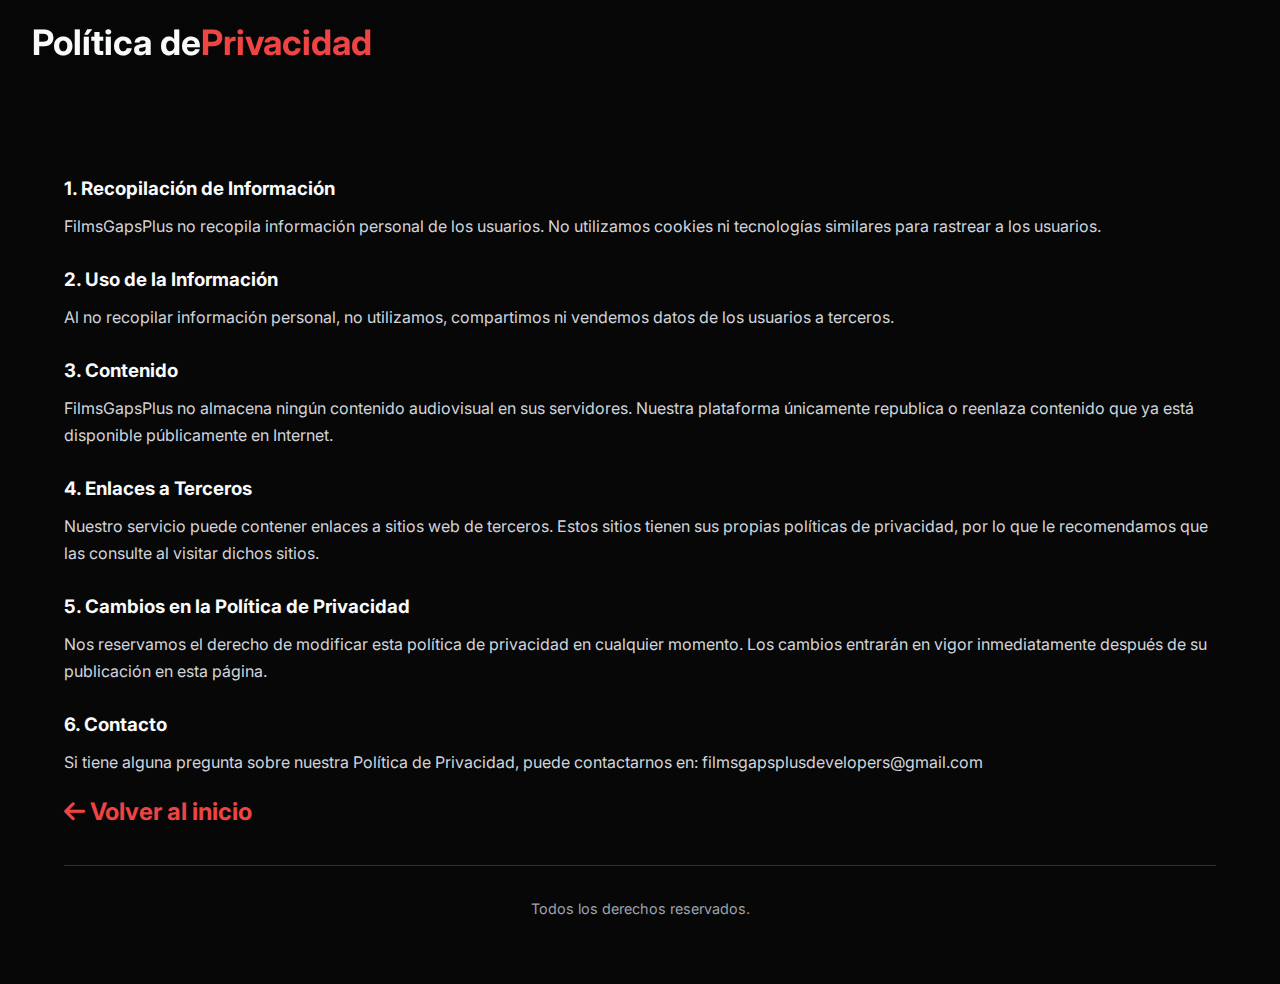
<file: privacidad.html>
<!DOCTYPE html>
<html lang="es">
	<head>
		<meta charset="UTF-8">
		<meta name="viewport" content="width=device-width, initial-scale=1.0">
		<title>Política de Privacidad - FilmsGapsPlus</title>
		<link rel="icon" href="img/icon_filmsgapsplus.png" type="image/png">
		<meta name="description" content="Política de privacidad de FilmsGapsPlus">
		<meta name="author" content="FilmsGapsPlus">
		<meta property="og:title" content="FilmsGapsPlus - Películas y Series Online">
		<meta property="og:description" content="Explora FilmsGapsPlus y sumérgete en una experiencia de entretenimiento sin igual con películas y series online.">
		<meta property="og:image" content="img/icon_filmsgapsplus.png">
		<meta property="og:url" content="https://filmsgapsplus.github.io/web">
		<meta property="og:type" content="website">
		<meta name="robots" content="index, follow">
		<meta name="theme-color" content="#070707">
		<!-- Para iOS Safari -->
		<meta name="apple-mobile-web-app-capable" content="yes">
		<meta name="apple-mobile-web-app-status-bar-style" content="black-translucent">
		<link rel="canonical" href="https://filmsgapsplus.github.io/web">
		<link rel="stylesheet" href="https://fonts.googleapis.com/css2?family=Inter:wght@300;400;500;600;700&display=swap">
		<link rel="stylesheet" href="https://fonts.googleapis.com/icon?family=Material+Icons">
		<link rel="stylesheet" href="https://cdnjs.cloudflare.com/ajax/libs/font-awesome/6.4.0/css/all.min.css">
		<link rel="stylesheet" href="css/styles.css">
	</head>
	<body>
		<header>
			<a href="index.html" class="logo">Política de <span>Privacidad</span>
			</a>
		</header>
		</main>
		<main>
			<main>
				<div class="privacy-content">
					<h3>1. Recopilación de Información</h3>
					<p>FilmsGapsPlus no recopila información personal de los usuarios. No utilizamos cookies ni tecnologías similares para rastrear a los usuarios.</p>
					<h3>2. Uso de la Información</h3>
					<p>Al no recopilar información personal, no utilizamos, compartimos ni vendemos datos de los usuarios a terceros.</p>
					<h3>3. Contenido</h3>
					<p>FilmsGapsPlus no almacena ningún contenido audiovisual en sus servidores. Nuestra plataforma únicamente republica o reenlaza contenido que ya está disponible públicamente en Internet.</p>
					<h3>4. Enlaces a Terceros</h3>
					<p>Nuestro servicio puede contener enlaces a sitios web de terceros. Estos sitios tienen sus propias políticas de privacidad, por lo que le recomendamos que las consulte al visitar dichos sitios.</p>
					<h3>5. Cambios en la Política de Privacidad</h3>
					<p>Nos reservamos el derecho de modificar esta política de privacidad en cualquier momento. Los cambios entrarán en vigor inmediatamente después de su publicación en esta página.</p>
					<h3>6. Contacto</h3>
					<p>Si tiene alguna pregunta sobre nuestra Política de Privacidad, puede contactarnos en: filmsgapsplusdevelopers@gmail.com</p>
					<a href="index.html" class="footer-logo">
						<span>
							<i class="fas fa-arrow-left"></i> Volver al inicio </span>
					</a>
				</div>
				<div class="footer-bottom">
					<p>Todos los derechos reservados.</p>
				</div>
			</main>
		</main>
	</body>
</html>
</file>
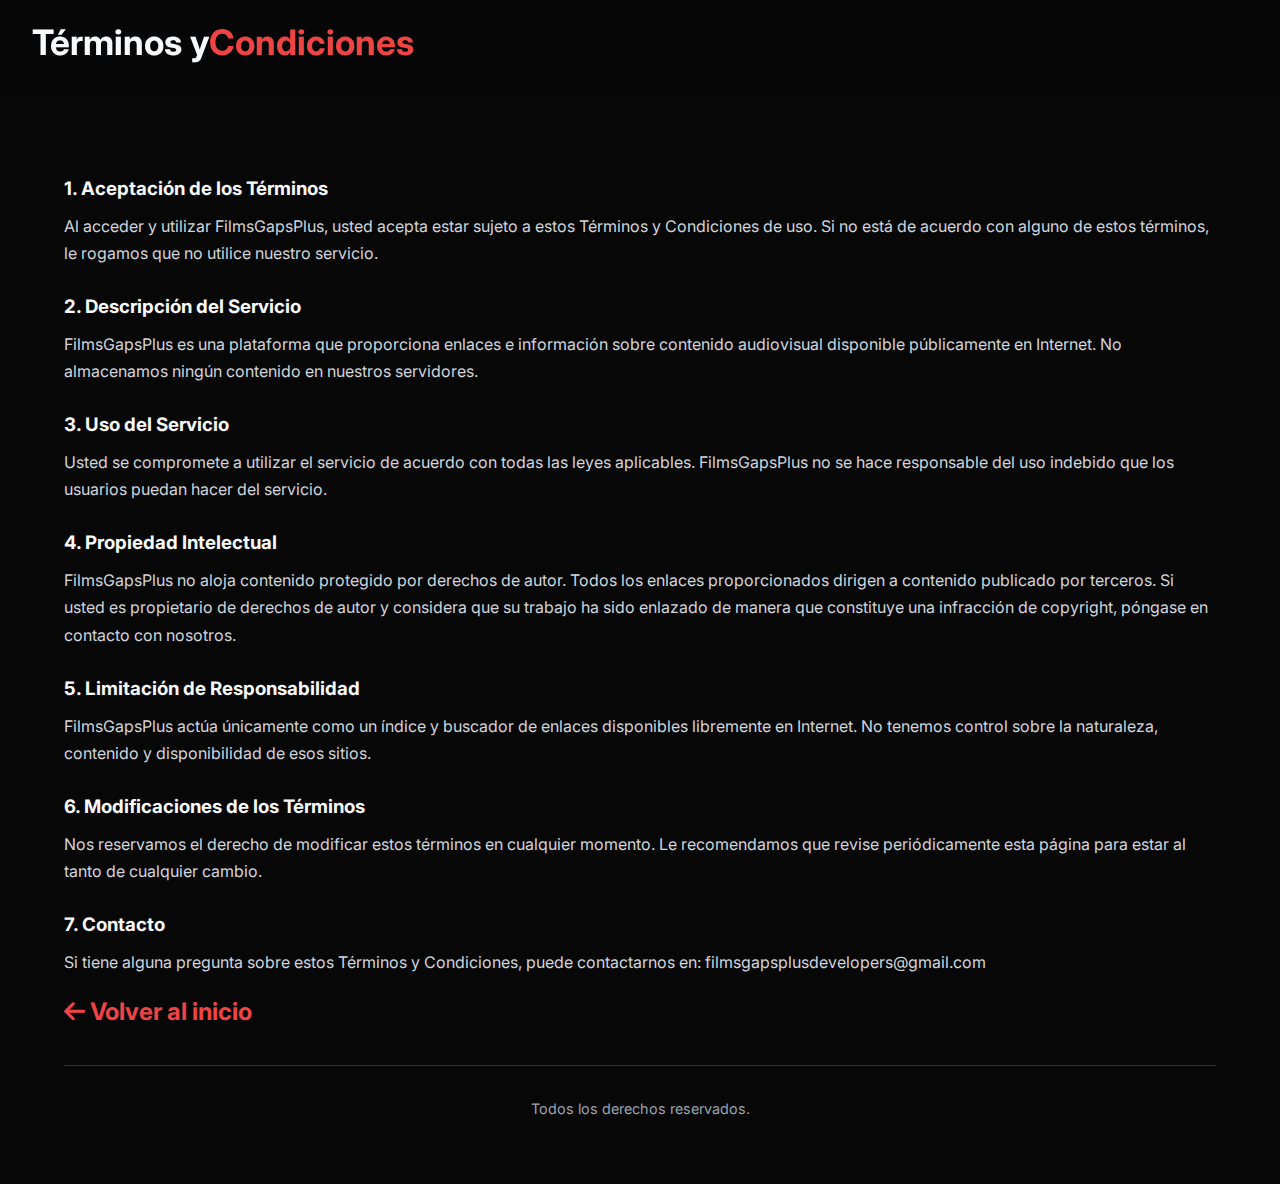
<file: terminos.html>
<!DOCTYPE html>
<html lang="es">
	<head>
		<meta charset="UTF-8">
		<meta name="viewport" content="width=device-width, initial-scale=1.0">
		<title>Términos y Condiciones - FilmsGapsPlus</title>
		<link rel="icon" href="img/icon_filmsgapsplus.png" type="image/png">
		<meta name="description" content="Términos y condiciones de FilmsGapsPlus">
		<meta name="author" content="FilmsGapsPlus">
		<meta property="og:title" content="FilmsGapsPlus - Películas y Series Online">
		<meta property="og:description" content="Explora FilmsGapsPlus y sumérgete en una experiencia de entretenimiento sin igual con películas y series online.">
		<meta property="og:image" content="img/icon_filmsgapsplus.png">
		<meta property="og:url" content="https://filmsgapsplus.github.io/web">
		<meta property="og:type" content="website">
		<meta name="robots" content="index, follow">
		<meta name="theme-color" content="#070707">
		<!-- Para iOS Safari -->
		<meta name="apple-mobile-web-app-capable" content="yes">
		<meta name="apple-mobile-web-app-status-bar-style" content="black-translucent">
		<link rel="canonical" href="https://filmsgapsplus.github.io/web">
		<link rel="stylesheet" href="https://fonts.googleapis.com/css2?family=Inter:wght@300;400;500;600;700&display=swap">
		<link rel="stylesheet" href="https://fonts.googleapis.com/icon?family=Material+Icons">
		<link rel="stylesheet" href="https://cdnjs.cloudflare.com/ajax/libs/font-awesome/6.4.0/css/all.min.css">
		<link rel="stylesheet" href="css/styles.css">
	</head>
	<body>
		<header>
			<a href="index.html" class="logo">Términos y <span>Condiciones</span>
			</a>
		</header>
		<main>
			<main>
				<div class="terms-content">
					<h3>1. Aceptación de los Términos</h3>
					<p>Al acceder y utilizar FilmsGapsPlus, usted acepta estar sujeto a estos Términos y Condiciones de uso. Si no está de acuerdo con alguno de estos términos, le rogamos que no utilice nuestro servicio.</p>
					<h3>2. Descripción del Servicio</h3>
					<p>FilmsGapsPlus es una plataforma que proporciona enlaces e información sobre contenido audiovisual disponible públicamente en Internet. No almacenamos ningún contenido en nuestros servidores.</p>
					<h3>3. Uso del Servicio</h3>
					<p>Usted se compromete a utilizar el servicio de acuerdo con todas las leyes aplicables. FilmsGapsPlus no se hace responsable del uso indebido que los usuarios puedan hacer del servicio.</p>
					<h3>4. Propiedad Intelectual</h3>
					<p>FilmsGapsPlus no aloja contenido protegido por derechos de autor. Todos los enlaces proporcionados dirigen a contenido publicado por terceros. Si usted es propietario de derechos de autor y considera que su trabajo ha sido enlazado de manera que constituye una infracción de copyright, póngase en contacto con nosotros.</p>
					<h3>5. Limitación de Responsabilidad</h3>
					<p>FilmsGapsPlus actúa únicamente como un índice y buscador de enlaces disponibles libremente en Internet. No tenemos control sobre la naturaleza, contenido y disponibilidad de esos sitios.</p>
					<h3>6. Modificaciones de los Términos</h3>
					<p>Nos reservamos el derecho de modificar estos términos en cualquier momento. Le recomendamos que revise periódicamente esta página para estar al tanto de cualquier cambio.</p>
					<h3>7. Contacto</h3>
					<p>Si tiene alguna pregunta sobre estos Términos y Condiciones, puede contactarnos en: filmsgapsplusdevelopers@gmail.com</p>
					<a href="index.html" class="footer-logo">
						<span>
							<i class="fas fa-arrow-left"></i> Volver al inicio </span>
					</a>
				</div>
				<div class="footer-bottom">
					<p>Todos los derechos reservados.</p>
				</div>
			</main>
		</main>
	</body>
</html>
</file>
<file: css/styles.css>
:root {
    --primary-bg: #070707;
    --secondary-bg: #07070707;
    --card-bg: #121212;
    --accent-color: #ef4444;
    --accent-hover: #212121;
    --text-primary: #f9fafb;
    --text-secondary: #d1d5db;
    --text-muted: #9ca3af;
    --border-color: #303030;
    --highlight: #f59e0b;
    --highlight-red: #ef4444;
    --card-shadow: 0 10px 15px -3px rgba(0, 0, 0, 0.1),
    0 4px 6px -2px rgba(0, 0, 0, 0.05);
    --transition-normal: all 0.3s ease;
    --transition-fast: all 0.15s ease;
}
* {
    margin: 0;
    padding: 0;
    box-sizing: border-box;
    font-family: "Inter", sans-serif;
}
body {
    background-color: var(--primary-bg);
    color: var(--text-primary);
    overflow-x: hidden;
    line-height: 1.5;
}
/* Scrollbar personalizado */
::-webkit-scrollbar {
    width: 8px;
    height: 8px;
}
::-webkit-scrollbar-track {
    background: var(--secondary-bg);
}
::-webkit-scrollbar-thumb {
    background-color: var(--accent-color);
    border-radius: 20px;
}
/* Header */
header {
    background-color: var(--secondary-bg);
    padding: 1rem 2rem;
    display: flex;
    justify-content: space-between;
    align-items: center;
    box-shadow: 0 4px 6px -1px rgba(0, 0, 0, 0.1),
    0 2px 4px -1px rgba(0, 0, 0, 0.06);
    position: sticky;
    top: 0;
    z-index: 100;
    backdrop-filter: blur(10px);
    -webkit-backdrop-filter: blur(10px);
}
.logo {
    font-size: 2.2rem;
    font-weight: 700;
    display: flex;
    align-items: center;
    color: var(--text-primary);
    text-decoration: none;
}
.logo span {
    color: var(--highlight-red);
    font-weight: 700;
}
.logo2 {
    font-size: 1.5rem;
    font-weight: 700;
    display: flex;
    align-items: center;
    color: var(--text-primary);
    text-decoration: none;
}
.logo2 span {
    color: var(--highlight-red);
    font-weight: 700;
}
.search-container {
    display: flex;
    align-items: center;
    background-color: #;
    border-radius: 18px;
    padding: 0.5rem 1rem;
    width: 50%;
    max-width: 500px;
    transition: var(--transition-normal);
    border: 1px solid var(--border-color);
}
.search-container:focus-within {
    box-shadow: 0 0 0 2px var(--accent-color);
    background-color: rgba(255, 255, 255, 0.15);
}
.search-container input {
    background: transparent;
    border: none;
    color: var(--text-primary);
    width: 100%;
    padding: 0.5rem;
    outline: none;
    font-size: 1rem;
}
.search-container button {
    background: transparent;
    border: none;
    color: var(--text-secondary);
    cursor: pointer;
    transition: var(--transition-fast);
    display: flex;
    align-items: center;
    justify-content: center;
}
.search-container button:hover {
    color: var(--text-primary);
}
/* Navigation */
.nav-tabs {
    display: none;
    justify-content: center;
    gap: 1rem;
    margin: 1rem 0;
    padding-button: 1rem;
}
.nav-tab {
    width: 100%;
    height: 45px;
    justify-content: center;
    border-radius: 0.5rem;
    cursor: pointer;
    transition: var(--transition-fast);
    font-weight: 500;
    display: flex;
    align-items: center;
    gap: 0.5rem;
    background-color: var(--accent-hover);
}
.nav-tab:hover {
    background-color: rgba(255, 255, 255, 0.1);
}
.nav-tab.active {
    background-color: var(--accent-color);
    color: white;
}
/* Main content */
main {
    padding: 2rem;
    max-width: 1600px;
    margin: 0 auto;
}
.hero-section {
    position: relative;
    margin-bottom: 0rem;
    border-radius: 1rem;
    overflow: hidden;
    height: 500px;
}
.hero-backdrop {
    width: 100%;
    height: 100%;
    object-fit: cover;
    position: absolute;
    top: 0;
    left: 0;
    z-index: 1;
}
.hero-overlay {
    position: absolute;
    top: 0;
    left: 0;
    width: 100%;
    height: 100%;
    background: linear-gradient(
    0deg,
    var(--primary-bg) 0%,
    rgba(17, 24, 39, 0.7) 50%,
    rgba(17, 24, 39, 0.4) 100%
    );
    z-index: 2;
}
.hero-content {
    position: absolute;
    bottom: 0;
    left: 0;
    width: 100%;
    padding: 0rem;
    z-index: 3;
}
.hero-title {
    margin: 1rem;
    font-size: 1rem;
    font-weight: 700;
    margin-bottom: 0rem;
    text-shadow: 0 2px 4px rgba(0, 0, 0, 0.5);
}
.hero-meta {
    display: flex;
    gap: 1rem;
    margin: 1rem;
    margin-bottom: 1rem;
    flex-wrap: wrap;
}
.hero-meta span {
    display: flex;
    align-items: center;
    gap: 0.3rem;
    color: var(--text-secondary);
    font-size: 0.9rem;
}
.hero-description {
    max-width: 700px;
    margin-bottom: 1.5rem;
    color: var(--text-secondary);
    display: -webkit-box;
    -webkit-line-clamp: 3;
    -webkit-box-orient: vertical;
    overflow: hidden;
}
.hero-buttons {
    display: flex;
    gap: 1rem;
}
.btn {
    display: inline-flex;
    align-items: center;
    gap: 0.5rem;
    padding: 0.75rem 1.5rem;
    border-radius: 0rem;
    font-weight: 600;
    cursor: pointer;
    transition: var(--transition-fast);
    border: none;
    font-size: 1rem;
}
.btn-primary {
    background-color: var(--accent-color);
    color: white;
}
.btn-primary:hover {
    background-color: var(--accent-hover);
}
.btn-secondary {
    background-color: rgba(255, 255, 255, 0.1);
    color: var(--text-primary);
}
.btn-secondary:hover {
    background-color: rgba(255, 255, 255, 0.2);
}
.btn-red {
    background-color: var(--highlight-red);
    color: white;
}
.btn-red:hover {
    background-color: #dc2626;
}
/* Secciones de género */
.genre-section {
    margin-bottom: 3rem;
}
.section-header {
    display: flex;
    justify-content: space-between;
    align-items: center;
    margin-bottom: 1.5rem;
}
.section-title {
    font-size: 1.5rem;
    font-weight: 600;
    display: flex;
    align-items: center;
    gap: 0.5rem;
}
.section-title i {
    color: var(--accent-color);
}
.see-all {
    color: var(--accent-color);
    font-weight: 500;
    text-decoration: none;
    display: flex;
    align-items: center;
    gap: 0.3rem;
    transition: var(--transition-fast);
}
.see-all:hover {
    color: var(--accent-hover);
}
.movies-grid {
    display: grid;
    grid-template-columns: repeat(auto-fill, minmax(180px, 1fr));
    gap: 1.5rem;
}
.movies-row {
    display: flex;
    overflow-x: auto;
    gap: 1.5rem;
    padding-bottom: 1rem;
    scroll-behavior: smooth;
    scrollbar-width: thin;
    scrollbar-color: var(--accent-color) var(--secondary-bg);
    -webkit-overflow-scrolling: touch;
}
/* Botones de navegación para carruseles */
.carousel-nav {
    display: flex;
    gap: 0.5rem;
}
.carousel-btn {
    width: 36px;
    height: 36px;
    border-radius: 50%;
    background-color: rgba(255, 255, 255, 0.1);
    color: var(--text-primary);
    border: none;
    display: flex;
    align-items: center;
    justify-content: center;
    cursor: pointer;
    transition: var(--transition-fast);
}
.carousel-btn:hover {
    background-color: var(--accent-color);
}
/* Movie cards */
.movie-card {
    background-color: var(--card-bg);
    border-radius: 0.75rem;
    overflow: hidden;
    transition: var(--transition-normal);
    cursor: pointer;
    position: relative;
    flex: 0 0 auto;
    width: 180px;
    box-shadow: var(--card-shadow);
    border: 1px solid var(--border-color);
}
.movie-card:hover {
    transform: translateY(-5px);
    box-shadow: 0 20px 25px -5px rgba(0, 0, 0, 0.1),
    0 10px 10px -5px rgba(0, 0, 0, 0.04);
    border-color: var(--accent-color);
}
.movie-poster-container {
    position: relative;
    overflow: hidden;
    aspect-ratio: 2/3;
}
.movie-poster {
    width: 100%;
    height: 100%;
    object-fit: cover;
    transition: transform 0.5s ease;
}
.movie-card:hover .movie-poster {
    transform: scale(1.05);
}
.movie-overlay {
    position: absolute;
    top: 0;
    left: 0;
    width: 100%;
    height: 100%;
    background: linear-gradient(
    0deg,
    rgba(0, 0, 0, 0.8) 0%,
    rgba(0, 0, 0, 0) 50%
    );
    opacity: 0;
    transition: var(--transition-normal);
    display: flex;
    align-items: flex-end;
    padding: 1rem;
}
.movie-card:hover .movie-overlay {
    opacity: 1;
}
.movie-play-btn {
    background-color: var(--highlight-red);
    color: white;
    width: 40px;
    height: 40px;
    border-radius: 50%;
    display: flex;
    align-items: center;
    justify-content: center;
    border: none;
    cursor: pointer;
    transition: var(--transition-fast);
}
.movie-play-btn:hover {
    background-color: #dc2626;
    transform: scale(1.1);
}
.movie-info {
    padding: 1rem;
}
.movie-title {
    font-size: 1rem;
    font-weight: 600;
    margin-bottom: 0.5rem;
    display: -webkit-box;
    -webkit-line-clamp: 2;
    -webkit-box-orient: vertical;
    overflow: hidden;
    height: 2.5rem;
}
.movie-meta {
    display: flex;
    justify-content: space-between;
    color: var(--text-muted);
    font-size: 0.85rem;
}
.movie-rating {
    display: flex;
    align-items: center;
    gap: 0.3rem;
}
.movie-rating i {
    color: var(--highlight);
}
.movie-year {
    display: flex;
    align-items: center;
    gap: 0.3rem;
}
.movie-quality {
    position: absolute;
    top: 10px;
    right: 10px;
    background-color: var(--accent-color);
    color: white;
    padding: 0.2rem 0.5rem;
    border-radius: 0.25rem;
    font-size: 0.75rem;
    font-weight: 600;
    z-index: 10;
}
.movie-type {
    position: absolute;
    top: 10px;
    left: 10px;
    background-color: var(--highlight-red);
    color: white;
    padding: 0.2rem 0.5rem;
    border-radius: 0.25rem;
    font-size: 0.75rem;
    font-weight: 600;
    z-index: 10;
}
/* Loading */
.loading {
    display: flex;
    justify-content: center;
    align-items: center;
    height: 100px;
    font-size: 1.2rem;
    color: var(--text-secondary);
    gap: 1rem;
}
.spinner {
    width: 30px;
    height: 30px;
    border: 3px solid rgba(255, 255, 255, 0.1);
    border-radius: 50%;
    border-top-color: var(--accent-color);
    animation: spin 1.5s linear infinite;
}
@keyframes spin {
    0% {
        transform: rotate(0deg);
    }
    100% {
        transform: rotate(360deg);
    }
}
/* Modal */
.modal {
    display: none;
    position: fixed;
    top: 0;
    left: 0;
    width: 100%;
    height: 100%;
    background-color: rgba(0, 0, 0, 0.9);
    z-index: 200;
    overflow-y: auto;
    backdrop-filter: blur(5px);
    -webkit-backdrop-filter: blur(5px);
}
.modal-content {
    background-color: var(--secondary-bg);
    margin: 2rem auto;
    max-width: 900px;
    border-radius: 1rem;
    overflow: hidden;
    animation: modalFadeIn 0.3s ease;
    box-shadow: 0 25px 50px -12px rgba(0, 0, 0, 0.25);
    border: 1px solid var(--border-color);
}
@keyframes modalFadeIn {
    from {
        opacity: 0;
        transform: translateY(-20px);
    }
    to {
        opacity: 1;
        transform: translateY(0);
    }
}
.modal-header {
    position: relative;
}
.modal-backdrop {
    width: 100%;
    height: 350px;
    object-fit: cover;
    filter: brightness(0.7);
}
.modal-poster {
    position: absolute;
    bottom: -50px;
    left: 30px;
    width: 180px;
    height: 270px;
    border-radius: 0.75rem;
    box-shadow: 0 10px 15px -3px rgba(0, 0, 0, 0.5);
    border: 3px solid var(--secondary-bg);
    object-fit: cover;
}
.modal-close {
    position: absolute;
    top: 20px;
    right: 20px;
    background-color: rgba(0, 0, 0, 0.5);
    color: white;
    border: none;
    border-radius: 50%;
    width: 40px;
    height: 40px;
    font-size: 1.2rem;
    cursor: pointer;
    display: flex;
    align-items: center;
    justify-content: center;
    transition: var(--transition-fast);
    z-index: 10;
}
.modal-close:hover {
    background-color: var(--highlight-red);
    transform: rotate(90deg);
}
.modal-body {
    padding: 2rem;
    padding-top: 4rem;
    padding-left: calc(180px + 60px);
}
.modal-title {
    font-size: 2rem;
    font-weight: 700;
    margin-bottom: 0.5rem;
}
.modal-meta {
    display: flex;
    flex-wrap: wrap;
    gap: 1rem;
    margin-bottom: 1rem;
    color: var(--text-secondary);
}
.modal-meta span {
    display: flex;
    align-items: center;
    gap: 0.3rem;
}
.modal-genres {
    display: flex;
    flex-wrap: wrap;
    gap: 0.5rem;
    margin: 1rem 0;
}
.genre-tag {
    background-color: rgba(255, 255, 255, 0.1);
    padding: 0.4rem 0.8rem;
    border-radius: 20px;
    font-size: 0.85rem;
    transition: var(--transition-fast);
}
.genre-tag:hover {
    background-color: var(--accent-color);
}
.modal-description {
    margin: 1.5rem 0;
    line-height: 1.7;
    color: var(--text-secondary);
}
.modal-cast {
    margin: 1.5rem 0;
}
.cast-title {
    font-size: 1.2rem;
    font-weight: 600;
    margin-bottom: 1rem;
    display: flex;
    align-items: center;
    gap: 0.5rem;
}
.cast-title i {
    color: var(--accent-color);
}
.cast-list {
    display: flex;
    flex-wrap: wrap;
    gap: 0.75rem;
}
.cast-member {
    background-color: rgba(255, 255, 255, 0.1);
    padding: 0.4rem 0.8rem;
    border-radius: 20px;
    font-size: 0.85rem;
    transition: var(--transition-fast);
    display: flex;
    align-items: center;
    gap: 0.3rem;
}
.cast-member:hover {
    background-color: rgba(255, 255, 255, 0.2);
}
.cast-member i {
    font-size: 0.8rem;
    color: var(--accent-color);
}
/* Series Seasons */
.seasons-section {
    margin-top: 2rem;
}
.seasons-title {
    font-size: 1.2rem;
    font-weight: 600;
    margin-bottom: 1rem;
    display: flex;
    align-items: center;
    gap: 0.5rem;
}
.seasons-title i {
    color: var(--accent-color);
}
.seasons-tabs {
    display: flex;
    border-bottom: 1px solid var(--border-color);
    margin-bottom: 1.5rem;
    overflow-x: auto;
    gap: 0.5rem;
    padding-bottom: 0.5rem;
}
.season-tab {
    padding: 0.5rem 1rem;
    cursor: pointer;
    border-radius: 0.5rem;
    transition: var(--transition-fast);
    white-space: nowrap;
    display: flex;
    align-items: center;
    gap: 0.3rem;
}
.season-tab:hover {
    background-color: rgba(255, 255, 255, 0.1);
}
.season-tab.active {
    background-color: var(--accent-color);
    color: white;
}
.season-content {
    display: none;
}
.season-content.active {
    display: block;
    animation: fadeIn 0.3s ease;
}
.episode-list {
    display: flex;
    flex-direction: column;
    gap: 1rem;
}
.episode-item {
    background-color: rgba(255, 255, 255, 0.05);
    border-radius: 0.75rem;
    overflow: hidden;
    transition: var(--transition-fast);
    border: 1px solid var(--border-color);
    display: flex;
    flex-direction: column;
}
.episode-item:hover {
    background-color: rgba(255, 255, 255, 0.1);
    border-color: var(--accent-color);
}
.episode-header {
    display: flex;
    gap: 1rem;
    padding: 1rem;
    cursor: pointer;
}
.episode-thumbnail {
    width: 160px;
    height: 90px;
    border-radius: 0.5rem;
    object-fit: cover;
}
.episode-info {
    flex: 1;
    display: flex;
    flex-direction: column;
    justify-content: center;
}
.episode-title {
    font-weight: 600;
    margin-bottom: 0.5rem;
    display: flex;
    align-items: center;
    gap: 0.5rem;
}
.episode-number {
    color: var(--text-muted);
    font-size: 0.9rem;
}
.episode-description {
    color: var(--text-secondary);
    font-size: 0.9rem;
    display: -webkit-box;
    -webkit-line-clamp: 2;
    -webkit-box-orient: vertical;
    overflow: hidden;
}
.episode-servers {
    padding: 0 1rem 1rem 1rem;
    display: flex;
    flex-wrap: wrap;
    gap: 0.5rem;
}
.episode-server {
    background-color: rgba(255, 255, 255, 0.1);
    padding: 0.5rem 1rem;
    border-radius: 0.5rem;
    font-size: 0.9rem;
    cursor: pointer;
    transition: var(--transition-fast);
    display: flex;
    align-items: center;
    gap: 0.5rem;
}
.episode-server:hover {
    background-color: var(--accent-color);
}
.episode-server i {
    font-size: 0.8rem;
}
/* Servers section */
.servers-section {
    margin-top: 2rem;
}
.servers-title {
    font-size: 1.2rem;
    font-weight: 600;
    margin-bottom: 1rem;
    display: flex;
    align-items: center;
    gap: 0.5rem;
}
.servers-title i {
    color: var(--accent-color);
}
.server-tabs {
    display: flex;
    border-bottom: 1px solid var(--border-color);
    margin-bottom: 1.5rem;
    overflow-x: auto;
    gap: 0.5rem;
    padding-bottom: 0.5rem;
}
.server-tab {
    padding: 0.5rem 1rem;
    cursor: pointer;
    border-radius: 0.5rem;
    transition: var(--transition-fast);
    white-space: nowrap;
    display: flex;
    align-items: center;
    gap: 0.3rem;
}
.server-tab:hover {
    background-color: rgba(255, 255, 255, 0.1);
}
.server-tab.active {
    background-color: var(--accent-color);
    color: white;
}
.server-content {
    display: none;
}
.server-content.active {
    display: block;
    animation: fadeIn 0.3s ease;
}
@keyframes fadeIn {
    from {
        opacity: 0;
    }
    to {
        opacity: 1;
    }
}
.server-option {
    background-color: rgba(255, 255, 255, 0.05);
    padding: 1rem;
    border-radius: 0.75rem;
    margin-bottom: 0.75rem;
    display: flex;
    justify-content: space-between;
    align-items: center;
    transition: var(--transition-fast);
    border: 1px solid var(--border-color);
}
.server-option:hover {
    background-color: rgba(255, 255, 255, 0.1);
    border-color: var(--accent-color);
}
.server-info {
    display: flex;
    flex-direction: column;
}
.server-name {
    font-weight: 600;
    display: flex;
    align-items: center;
    gap: 0.5rem;
}
.server-name i {
    color: var(--accent-color);
}
.server-meta {
    font-size: 0.85rem;
    color: var(--text-muted);
    margin-top: 0.3rem;
    display: flex;
    gap: 1rem;
}
.server-meta span {
    display: flex;
    align-items: center;
    gap: 0.3rem;
}
.watch-btn {
    background-color: var(--highlight-red);
    color: white;
    border: none;
    padding: 0.6rem 1.2rem;
    border-radius: 0.5rem;
    font-weight: 600;
    cursor: pointer;
    transition: var(--transition-fast);
    display: flex;
    align-items: center;
    gap: 0.5rem;
}
.watch-btn:hover {
    background-color: #dc2626;
    transform: translateY(-2px);
}
/* Player */
.player-container {
    position: fixed;
    top: 0;
    left: 0;
    width: 100%;
    height: 100%;
    background-color: rgba(0, 0, 0, 0.95);
    z-index: 300;
    display: none;
}
.player-content {
    width: 100%;
    height: 100%;
    display: flex;
    flex-direction: column;
}
.player-header {
    display: flex;
    justify-content: space-between;
    align-items: center;
    padding: 1rem;
    background-color: rgba(0, 0, 0, 0.5);
}
.player-title {
    font-size: 1.2rem;
    font-weight: 600;
    color: white;
    display: flex;
    align-items: center;
    gap: 0.5rem;
}
.player-close {
    background-color: rgba(255, 255, 255, 0.1);
    color: white;
    border: none;
    border-radius: 50%;
    width: 36px;
    height: 36px;
    font-size: 1rem;
    cursor: pointer;
    display: flex;
    align-items: center;
    justify-content: center;
    transition: var(--transition-fast);
}
.player-close:hover {
    background-color: var(--highlight-red);
}
.player-iframe {
    flex: 1;
    width: 100%;
    height: calc(100% - 60px);
    border: none;
}
/* Footer */
footer {
    background-color: var(--secondary-bg);
    padding: 3rem 2rem;
    margin-top: 3rem;
    border-top: 1px solid var(--border-color);
}
.footer-content {
    max-width: 1200px;
    margin: 0 auto;
    display: grid;
    grid-template-columns: repeat(auto-fit, minmax(250px, 1fr));
    gap: 2rem;
}
.footer-logo {
    text-decoration: none;
    font-size: 1.5rem;
    font-weight: 700;
    margin-bottom: 0rem;
    display: flex;
    align-items: center;
    gap: 0.5rem;
}
.footer-logo span {
    color: var(--highlight-red);
}
.footer-description {
    color: var(--text-secondary);
    margin-bottom: 1.5rem;
    line-height: 1.6;
}
.footer-social {
    display: flex;
    gap: 1rem;
}
.social-icon {
    width: 40px;
    height: 40px;
    border-radius: 50%;
    background-color: rgba(255, 255, 255, 0.1);
    display: flex;
    align-items: center;
    justify-content: center;
    color: var(--text-primary);
    transition: var(--transition-fast);
}
.social-icon:hover {
    background-color: var(--accent-color);
    transform: translateY(-3px);
}
.footer-title {
    font-size: 1.2rem;
    font-weight: 600;
    margin-bottom: 1.5rem;
    position: relative;
    padding-bottom: 0.5rem;
}
.footer-title::after {
    content: "";
    position: absolute;
    bottom: 0;
    left: 0;
    width: 50px;
    height: 2px;
    background-color: var(--accent-color);
}
.footer-links {
    list-style: none;
}
.footer-links li {
    margin-bottom: 0.75rem;
}
.footer-links a {
    color: var(--text-secondary);
    text-decoration: none;
    transition: var(--transition-fast);
    display: flex;
    align-items: center;
    gap: 0.5rem;
}
.footer-links a:hover {
    color: var(--accent-color);
    transform: translateX(5px);
}
.footer-links a i {
    font-size: 0.8rem;
}
.footer-newsletter p {
    color: var(--text-secondary);
    margin-bottom: 1rem;
}
.newsletter-form {
    display: flex;
    gap: 0.5rem;
}
.newsletter-input {
    flex: 1;
    padding: 0.75rem 1rem;
    border-radius: 0.5rem;
    border: 1px solid var(--border-color);
    background-color: rgba(255, 255, 255, 0.05);
    color: var(--text-primary);
    outline: none;
    transition: var(--transition-fast);
}
.newsletter-input:focus {
    border-color: var(--accent-color);
    box-shadow: 0 0 0 2px rgba(59, 130, 246, 0.3);
}
.newsletter-btn {
    background-color: var(--accent-color);
    color: white;
    border: none;
    padding: 0.75rem 1rem;
    border-radius: 0.5rem;
    cursor: pointer;
    transition: var(--transition-fast);
}
.newsletter-btn:hover {
    background-color: var(--accent-hover);
}
.footer-bottom {
    text-align: center;
    padding-top: 2rem;
    margin-top: 2rem;
    border-top: 1px solid var(--border-color);
    color: var(--text-muted);
    font-size: 0.9rem;
}
/* Responsive styles */
@media (max-width: 1024px) {
    .hero-section {
        height: 400px;
    }
    .hero-title {
        font-size: 2rem;
    }
    .modal-body {
        padding-left: 2rem;
    }
    .modal-poster {
        position: relative;
        bottom: 0;
        left: 0;
        width: 150px;
        height: 225px;
        margin: -50px 0 1rem 2rem;
    }
}
@media (max-width: 768px) {
    header {
        flex-direction: column;
        padding: 1rem;
        gap: 1rem;
    }
    .search-container {
        width: 100%;
    }
    main {
        padding: 1rem;
    }
    .hero-section {
        height: 350px;
    }
    .hero-title {
        font-size: 1.8rem;
    }
    .hero-description {
        -webkit-line-clamp: 2;
    }
    .movies-grid {
        grid-template-columns: repeat(auto-fill, minmax(150px, 1fr));
        gap: 1rem;
    }
    .movie-card {
        width: 150px;
    }
    .modal-content {
        margin: 1rem;
        width: calc(100% - 2rem);
    }
    .modal-backdrop {
        height: 200px;
    }
    .modal-poster {
        width: 120px;
        height: 180px;
        margin: -40px 0 1rem 1rem;
    }
    .modal-body {
        padding: 1rem;
    }
    .modal-title {
        font-size: 1.5rem;
    }
    .server-option {
        flex-direction: column;
        align-items: flex-start;
        gap: 1rem;
    }
    .watch-btn {
        width: 100%;
        justify-content: center;
    }
    .episode-header {
        flex-direction: column;
    }
    .episode-thumbnail {
        width: 100%;
        height: auto;
        aspect-ratio: 16/9;
    }
}
@media (max-width: 480px) {
    .hero-section {
        height: 300px;
    }
    .hero-title {
        font-size: 1.5rem;
    }
    .hero-buttons {
        flex-direction: column;
        width: 100%;
    }
    .btn {
        width: 100%;
        justify-content: center;
    }
    .movies-grid {
        grid-template-columns: repeat(auto-fill, minmax(130px, 1fr));
    }
    .movie-card {
        width: 130px;
    }
    .movie-poster {
        height: 195px;
    }
    .movie-title {
        font-size: 0.9rem;
    }
    .modal-backdrop {
        height: 180px;
    }
    .modal-poster {
        width: 100px;
        height: 150px;
    }
    .modal-body {
        padding: 1rem;
        padding-top: 1.5rem;
    }
    .modal-title {
        font-size: 1.3rem;
    }
    .footer-content {
        grid-template-columns: 1fr;
    }
    .newsletter-form {
        flex-direction: column;
    }
}
/* Animaciones */
@keyframes pulse {
    0% {
        transform: scale(1);
    }
    50% {
        transform: scale(1.05);
    }
    100% {
        transform: scale(1);
    }
}
.pulse {
    animation: pulse 2s infinite;
}
@keyframes fadeInUp {
    from {
        opacity: 0;
        transform: translateY(20px);
    }
    to {
        opacity: 1;
        transform: translateY(0);
    }
}
.fadeInUp {
    animation: fadeInUp 0.5s ease forwards;
}
/* Estilos para el modal de géneros */
.genres-grid {
    display: grid;
    grid-template-columns: repeat(auto-fill, minmax(150px, 1fr));
    gap: 1rem;
}
.genre-card {
    background-color: rgba(255, 255, 255, 0.1);
    border-radius: 0.75rem;
    padding: 1rem;
    text-align: center;
    transition: var(--transition-fast);
    cursor: pointer;
    border: 1px solid var(--border-color);
}
.genre-card:hover {
    background-color: var(--accent-color);
    transform: translateY(-5px);
}
.genre-icon {
    font-size: 2rem;
    margin-bottom: 0.5rem;
    color: var(--accent-color);
}
.genre-card:hover .genre-icon {
    color: white;
}
.genre-name {
    font-weight: 600;
}
/* Estilos para términos y privacidad */
.terms-content,
.privacy-content {
    line-height: 1.7;
    color: var(--text-secondary);
}
.terms-content h3,
.privacy-content h3 {
    color: var(--text-primary);
    margin: 1.5rem 0 0.5rem 0;
}
.terms-content p,
.privacy-content p {
    margin-bottom: 1rem;
}
.footer-small-text {
    font-size: 0.8rem;
    color: var(--text-muted);
    margin-top: 0.5rem;
}
</file>
